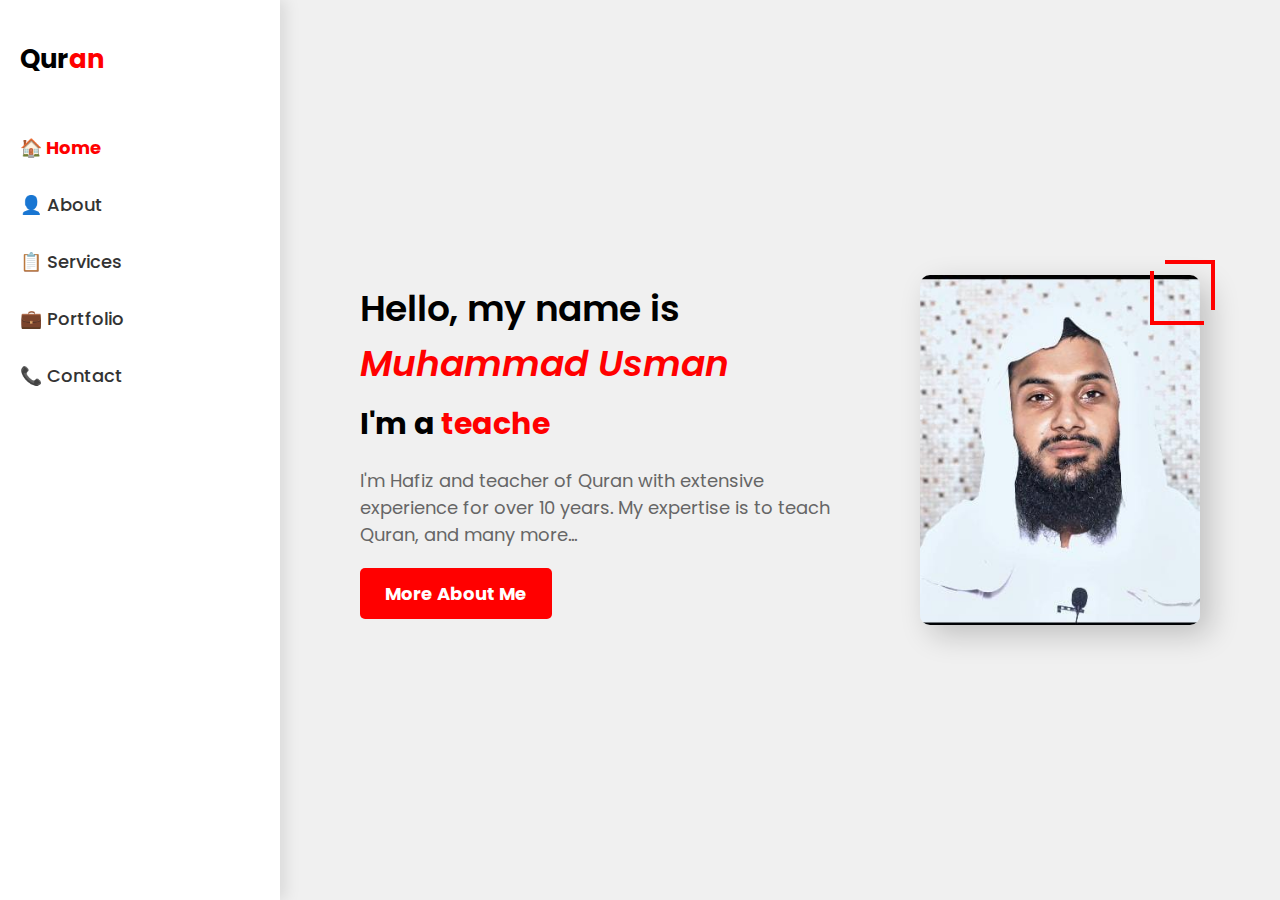
<file: index.html>
<!DOCTYPE html>
<html lang="en">
<head>
    <meta charset="UTF-8">
    <meta name="viewport" content="width=device-width, initial-scale=1.0">
    <title>Personal Portfolio</title>
    <link rel="stylesheet" href="style.css">
    <style>
        body {
            display: flex;
            justify-content: center;
            align-items: center;
            height: 100vh;
            font-family: Arial, sans-serif;
        }
    </style>
</head>
<body>
    <div class="container">
        <!-- Sidebar -->
        <button class="menu-toggle">☰</button>
        <aside class="sidebar">
            <h2 class="logo">Qur<span>an</span></h2>
            <nav>
                <ul>
                    <li class="active"><a href="#">🏠 Home</a></li>
                    <li><a href="/about.html">👤 About</a></li>
                    <li><a href="#">📋 Services</a></li>
                    <li><a href="/index.html">💼 Portfolio</a></li>
                    <li><a href="contact.html">📞 Contact</a></li>
                </ul>
            </nav>
        </aside>
        
        <!-- Main Content -->
        
        <main class="content">
            <div class="hero">
                <div class="info">
                    <h1>Hello, my name is <span class="name">Muhammad Usman</span></h1>
                    <h2>I'm a <span class="highlight" id="typewriter"></span></h2> <!-- Typewriter effect here -->
                    <p>I'm Hafiz and teacher of Quran with extensive experience for over 10 years. 
                        My expertise is to teach Quran, and many more...</p>
                    <a href="/about.html" class="btn">More About Me</a>
                </div>
                <div class="profile-image">
                    <img src="profile.jpg" alt="Profile">
                    <div class="corner-box"></div>
                </div>
            </div>
        </main>
    </div>

    <script>
        const textElement = document.getElementById("typewriter");
        const texts = [" teacher ", "Expert of teaching "];
        let textIndex = 0;
        let charIndex = 0;
        let isDeleting = false;

        function typeEffect() {
            let currentText = texts[textIndex];

            if (isDeleting) {
                textElement.innerText = currentText.substring(0, charIndex--);
            } else {
                textElement.innerText = currentText.substring(0, charIndex++);
            }

            let speed = isDeleting ? 50 : 100;

            if (!isDeleting && charIndex === currentText.length) {
                if (textIndex === 1) return; // Stop after "Expert of teaching"
                speed = 1000;
                isDeleting = true;
            } else if (isDeleting && charIndex === 0) {
                isDeleting = false;
                textIndex++;
                speed = 500;
            }

            setTimeout(typeEffect, speed);
        }

        document.addEventListener("DOMContentLoaded", typeEffect);
    </script>
</body>
</html>
</file>
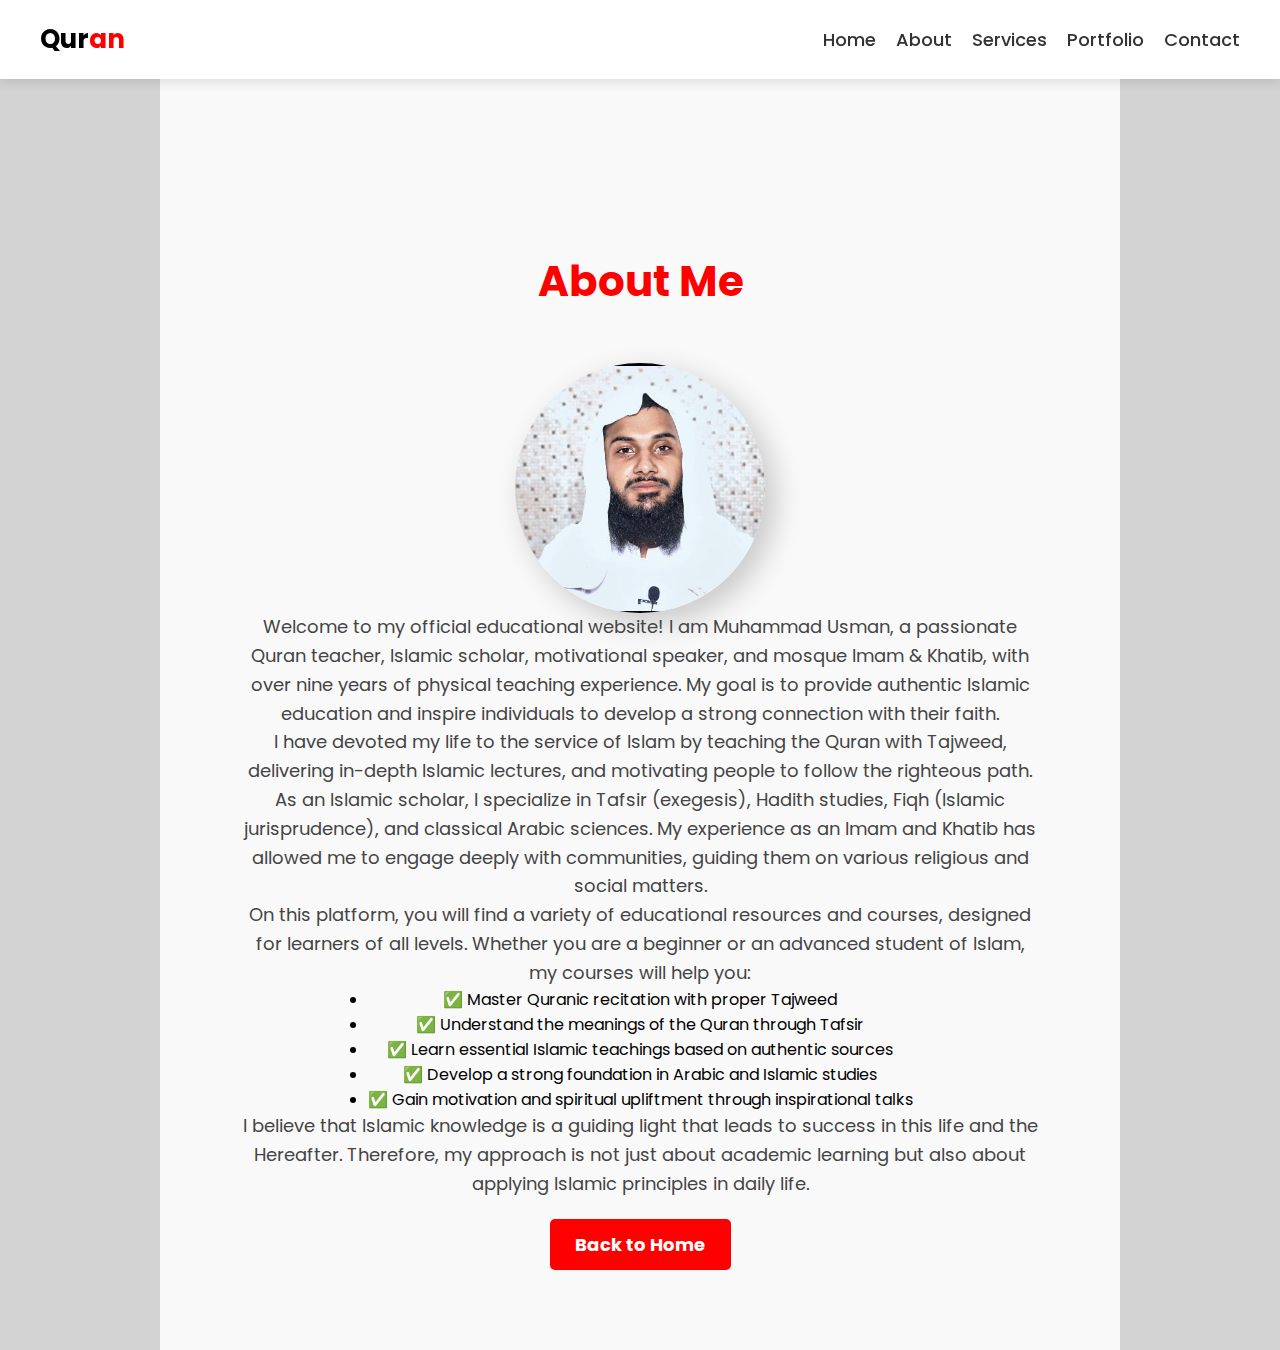
<file: about.html>
<!DOCTYPE html>
<html lang="en">
<head>
    <meta charset="UTF-8">
    <meta name="viewport" content="width=device-width, initial-scale=1.0">
    <title>About Me</title>
    <link rel="stylesheet" href="style.css"> <!-- Use the same CSS file -->
    <style>
        .header {
            width: 100%;
            background: #fff;
            padding: 20px 40px;
            display: flex;
            justify-content: space-between;
            align-items: center;
            box-shadow: 0px 4px 10px rgba(0, 0, 0, 0.1);
            position: fixed;
            top: 0;
            left: 0;
            right: 0;
            z-index: 1000;
        }
        .header .logo {
            font-size: 26px;
            font-weight: bold;
            color: black;
        }
        .header .logo span {
            color: red;
        }
        .header nav ul {
            list-style: none;
            display: flex;
        }
        .header nav ul li {
            margin-left: 20px;
        }
        .header nav ul li a {
            text-decoration: none;
            color: #333;
            font-size: 18px;
            font-weight: 500;
        }
        .about-container {
            display: flex;
            flex-direction: column;
            align-items: center;
            text-align: center;
            padding: 120px 80px 80px; /* Adjusted padding for fixed header */
            background: #f9f9f9;
        }
        .about-container h1 {
            font-size: 42px;
            color: red;
            margin-bottom: 20px;
        }
        .about-container p {
            font-size: 18px;
            color: #444;
            max-width: 800px;
            line-height: 1.6;
        }
        .about-image {
            margin-top: 30px;
            width: 250px;
            height: 250px;
            border-radius: 50%;
            overflow: hidden;
            box-shadow: 10px 10px 30px rgba(0, 0, 0, 0.2);
        }
        .about-image img {
            width: 100%;
            height: 100%;
            object-fit: cover;
        }
        .btn {
            display: inline-block;
            margin-top: 20px;
            padding: 12px 25px;
            background: red;
            color: #fff;
            text-decoration: none;
            font-size: 18px;
            font-weight: bold;
            border-radius: 5px;
            transition: 0.3s;
        }
        .btn:hover {
            background: darkred;
        }

        /* Responsive Styles */
        @media (max-width: 768px) {
    .header {
        position: fixed;
        width: 100%;
        top: 0;
        left: 0;
        background: #fff;
        z-index: 1000;
        padding: 15px 20px;
        display: flex;
        justify-content: space-between;
        align-items: center;
    }

    .menu-toggle {
        display: block;
        font-size: 24px;
        cursor: pointer;
    }

    .header nav ul {
        display: flex;
        flex-direction: row;
        gap: 10px;
        position: absolute;
        font-weight: bold;
        top: 60px;
        left: 3px;
        right: 0;
        width: 100%;
        background: white;
        box-shadow: 0px 4px 10px rgba(0, 0, 0, 0.1);
        text-align: center;
    }

    .header nav ul li {
        margin: 10px 0;
    }

    .header nav ul.show {
        display: flex;
    }

    .about-container {
        padding: 17px 44px;
        margin-top: 900px; /* Adjust content padding so it doesn't overlap */
    }
}


    </style>
</head>
<body>
    <header class="header">
        <h2 class="logo">Qur<span>an</span></h2>
        <nav>
            <ul>
                <li><a href="index.html">Home</a></li>
                <li><a href="about.html">About</a></li>
                <li><a href="#">Services</a></li>
                <li><a href="/index.html">Portfolio</a></li>
                <li><a href="/contact.html">Contact</a></li>
            </ul>
        </nav>
    </header>
    <div class="about-container" style="padding-top: 700px;">
        <h1>About Me</h1>
        <div class="about-image">
            <img src="profile.jpg" alt="Profile">
        </div>
        <p>Welcome to my official educational website! I am Muhammad Usman, a passionate Quran teacher, Islamic scholar, motivational speaker, and mosque Imam & Khatib, with over nine years of physical teaching experience. My goal is to provide authentic Islamic education and inspire individuals to develop a strong connection with their faith.</p>
        <p>I have devoted my life to the service of Islam by teaching the Quran with Tajweed, delivering in-depth Islamic lectures, and motivating people to follow the righteous path. As an Islamic scholar, I specialize in Tafsir (exegesis), Hadith studies, Fiqh (Islamic jurisprudence), and classical Arabic sciences. My experience as an Imam and Khatib has allowed me to engage deeply with communities, guiding them on various religious and social matters.</p>
        <p>On this platform, you will find a variety of educational resources and courses, designed for learners of all levels. Whether you are a beginner or an advanced student of Islam, my courses will help you:</p>
        <ul>
            <li>✅ Master Quranic recitation with proper Tajweed</li>
            <li>✅ Understand the meanings of the Quran through Tafsir</li>
            <li>✅ Learn essential Islamic teachings based on authentic sources</li>
            <li>✅ Develop a strong foundation in Arabic and Islamic studies</li>
            <li>✅ Gain motivation and spiritual upliftment through inspirational talks</li>
        </ul>
        <p>I believe that Islamic knowledge is a guiding light that leads to success in this life and the Hereafter. Therefore, my approach is not just about academic learning but also about applying Islamic principles in daily life.</p>
        <a href="index.html" class="btn">Back to Home</a>
    </div>
</body>
</html>
</file>
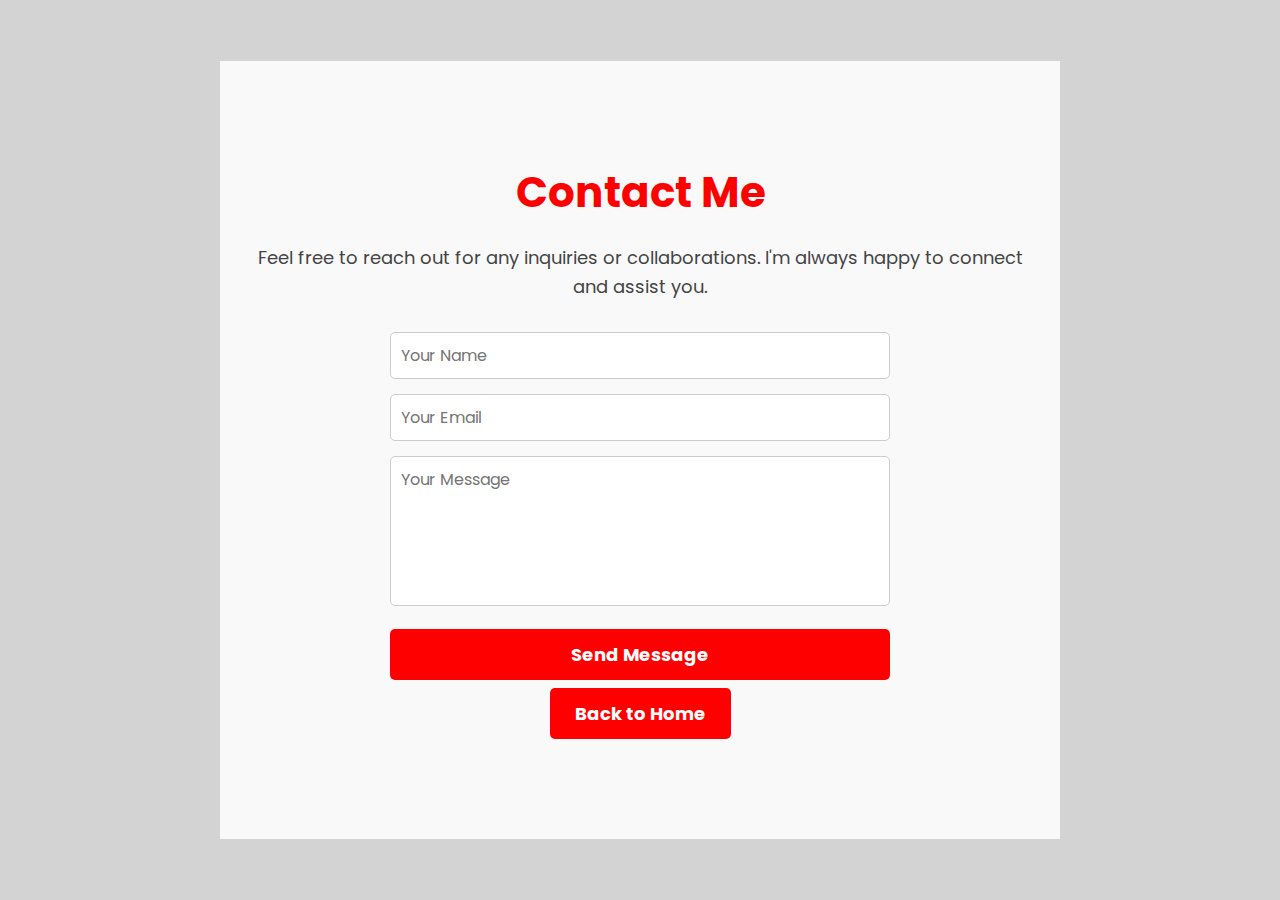
<file: contact.html>
<!DOCTYPE html>
<html lang="en">
<head>
    <meta charset="UTF-8">
    <meta name="viewport" content="width=device-width, initial-scale=1.0">
    <title>Contact Me</title>
    <link rel="stylesheet" href="style.css"> <!-- Use the same CSS file -->
    <style>
        .contact-container {
            display: flex;
            flex-direction: column;
            align-items: center;
            text-align: center;
            padding: 100px 20px;
            background: #f9f9f9;
        }
        .contact-container h1 {
            font-size: 42px;
            color: red;
            margin-bottom: 20px;
        }
        .contact-container p {
            font-size: 18px;
            color: #444;
            max-width: 800px;
            line-height: 1.6;
        }
        .contact-form {
            margin-top: 30px;
            width: 100%;
            max-width: 500px;
            display: flex;
            flex-direction: column;
            gap: 15px;
        }
        .contact-form input, .contact-form textarea {
            width: 100%;
            padding: 10px;
            font-size: 16px;
            border: 1px solid #ccc;
            border-radius: 5px;
        }
        .contact-form textarea {
            height: 150px;
            resize: none;
        }
        .btn {
            display: inline-block;
            padding: 12px 25px;
            background: red;
            color: #fff;
            text-decoration: none;
            font-size: 18px;
            font-weight: bold;
            margin-top: 8px;
            border-radius: 5px;
            transition: 0.3s;
            cursor: pointer;
            border: none;
        }
        .btn:hover {
            background: darkred;
        }
    </style>
</head>
<body>
    <div class="contact-container">
        <h1>Contact Me</h1>
        <p>Feel free to reach out for any inquiries or collaborations. I'm always happy to connect and assist you.</p>
        <form class="contact-form">
            <input type="text" placeholder="Your Name" required>
            <input type="email" placeholder="Your Email" required>
            <textarea placeholder="Your Message" required></textarea>
            <button type="submit" class="btn">Send Message</button>
        </form>
        <a href="index.html" class="btn">Back to Home</a>
    </div>
</body>
</html>
</file>
<file: style.css>
@import url('https://fonts.googleapis.com/css2?family=Poppins:wght@300;400;600&display=swap');

* {
    margin: 0;
    padding: 0;
    box-sizing: border-box;
    font-family: 'Poppins', sans-serif;
}

body {
    background: #d3d3d3;
    height: 100vh;
    display: flex;
    justify-content: center;
    align-items: center;
}

.menu-toggle {
    display: none;
    font-size: 24px;
    background: black;
    border: none;
    cursor: pointer;
    position: absolute;
    top: 20px;
    left: 70px;
}

.container {
    display: flex;
    width: 100%;
    height: 100vh;
    background: #f0f0f0;
}

.sidebar {
    width: 280px;
    background: #fff;
    padding: 40px 20px;
    display: flex;
    flex-direction: column;
    align-items: flex-start;
    box-shadow: 5px 0px 15px rgba(0, 0, 0, 0.1);
    transition: transform 0.3s ease-in-out;
}

.sidebar .logo {
    font-size: 26px;
    font-weight: bold;
    margin-bottom: 40px;
}

.sidebar .logo span {
    color: red;
}

.sidebar ul {
    list-style: none;
    width: 100%;
}

.sidebar ul li {
    padding: 15px 0;
}

.sidebar ul li a {
    text-decoration: none;
    color: #333;
    font-weight: 500;
    display: flex;
    align-items: center;
    font-size: 18px;
}

.sidebar ul li.active a {
    color: red;
    font-weight: bold;
}

.content {
    flex: 1;
    padding: 80px;
    display: flex;
    align-items: center;
    justify-content: space-between;
}

.hero {
    display: flex;
    align-items: center;
    justify-content: space-between;
    width: 100%;
    flex-wrap: wrap;
}

.hero .info {
    max-width: 500px;
}

.hero h1 {
    font-size: 36px;
    font-weight: 600;
}

.hero .name {
    color: red;
    font-style: italic;
}

.hero h2 {
    font-size: 30px;
    font-weight: bold;
    margin-top: 10px;
}

.hero .highlight {
    color: red;
}

.hero p {
    font-size: 18px;
    color: #666;
    margin: 20px 0;
}

.hero .btn {
    display: inline-block;
    background: red;
    color: #fff;
    padding: 12px 25px;
    border-radius: 5px;
    text-decoration: none;
    font-weight: bold;
    font-size: 18px;
    transition: 0.3s;
}

.hero .btn:hover {
    background: darkred;
}

.profile-image {
    position: relative;
    width: 280px;
    height: 350px;
}

.profile-image img {
    width: 100%;
    height: 100%;
    object-fit: cover;
    border-radius: 10px;
    box-shadow: 10px 10px 30px rgba(0, 0, 0, 0.2);
}

.corner-box {
    position: absolute;
    top: -15px;
    right: -15px;
    width: 50px;
    height: 50px;
    border-top: 4px solid red;
    border-right: 4px solid red;
}

.corner-box::after {
    content: "";
    position: absolute;
    bottom: -15px;
    left: -15px;
    width: 50px;
    height: 50px;
    border-bottom: 4px solid red;
    border-left: 4px solid red;
}

/* Responsive Design */
@media (max-width: 1024px) {
    .content {
        padding: 40px;
        flex-direction: column;
        text-align: center;
    }
    
    .hero {
        flex-direction: column;
    }
    
    .profile-image {
        margin-top: 30px;
    }
}

@media (max-width: 768px) {
    .menu-toggle {
        display: block;
    }
    
    .sidebar {
        position: fixed;
        left: -100%;
        top: 0;
        width: 250px;
        height: 100%;
        background: white;
        padding: 20px;
        transition: left 0.3s ease-in-out;
    }
    
    .sidebar.active {
        left: 0;
    }
    
    .content {
        padding: 20px;
    }
}

@media (max-width: 480px) {
    .hero h1 {
        font-size: 28px;
    }
    
    .hero h2 {
        font-size: 24px;
    }
    
    .hero p {
        font-size: 16px;
    }
    
    .hero .btn {
        font-size: 16px;
        padding: 10px 20px;
    }
}
</file>
